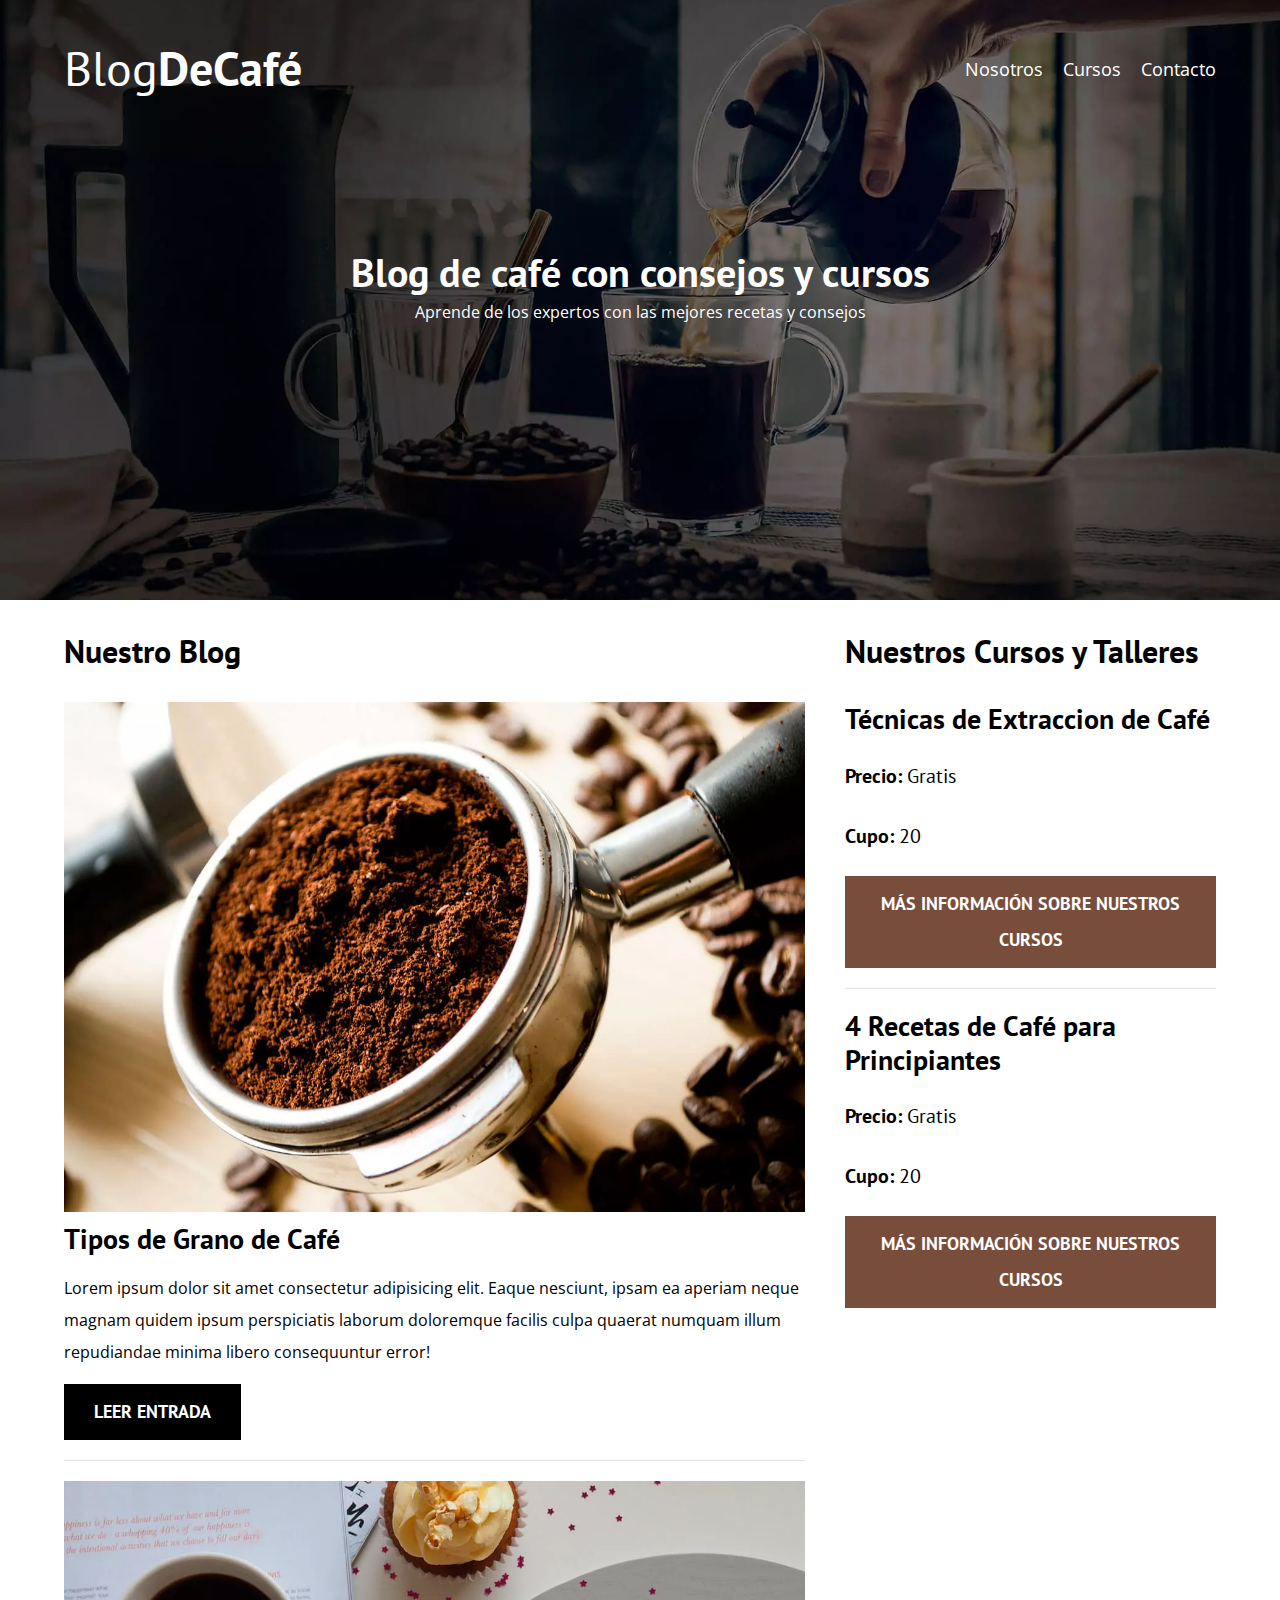
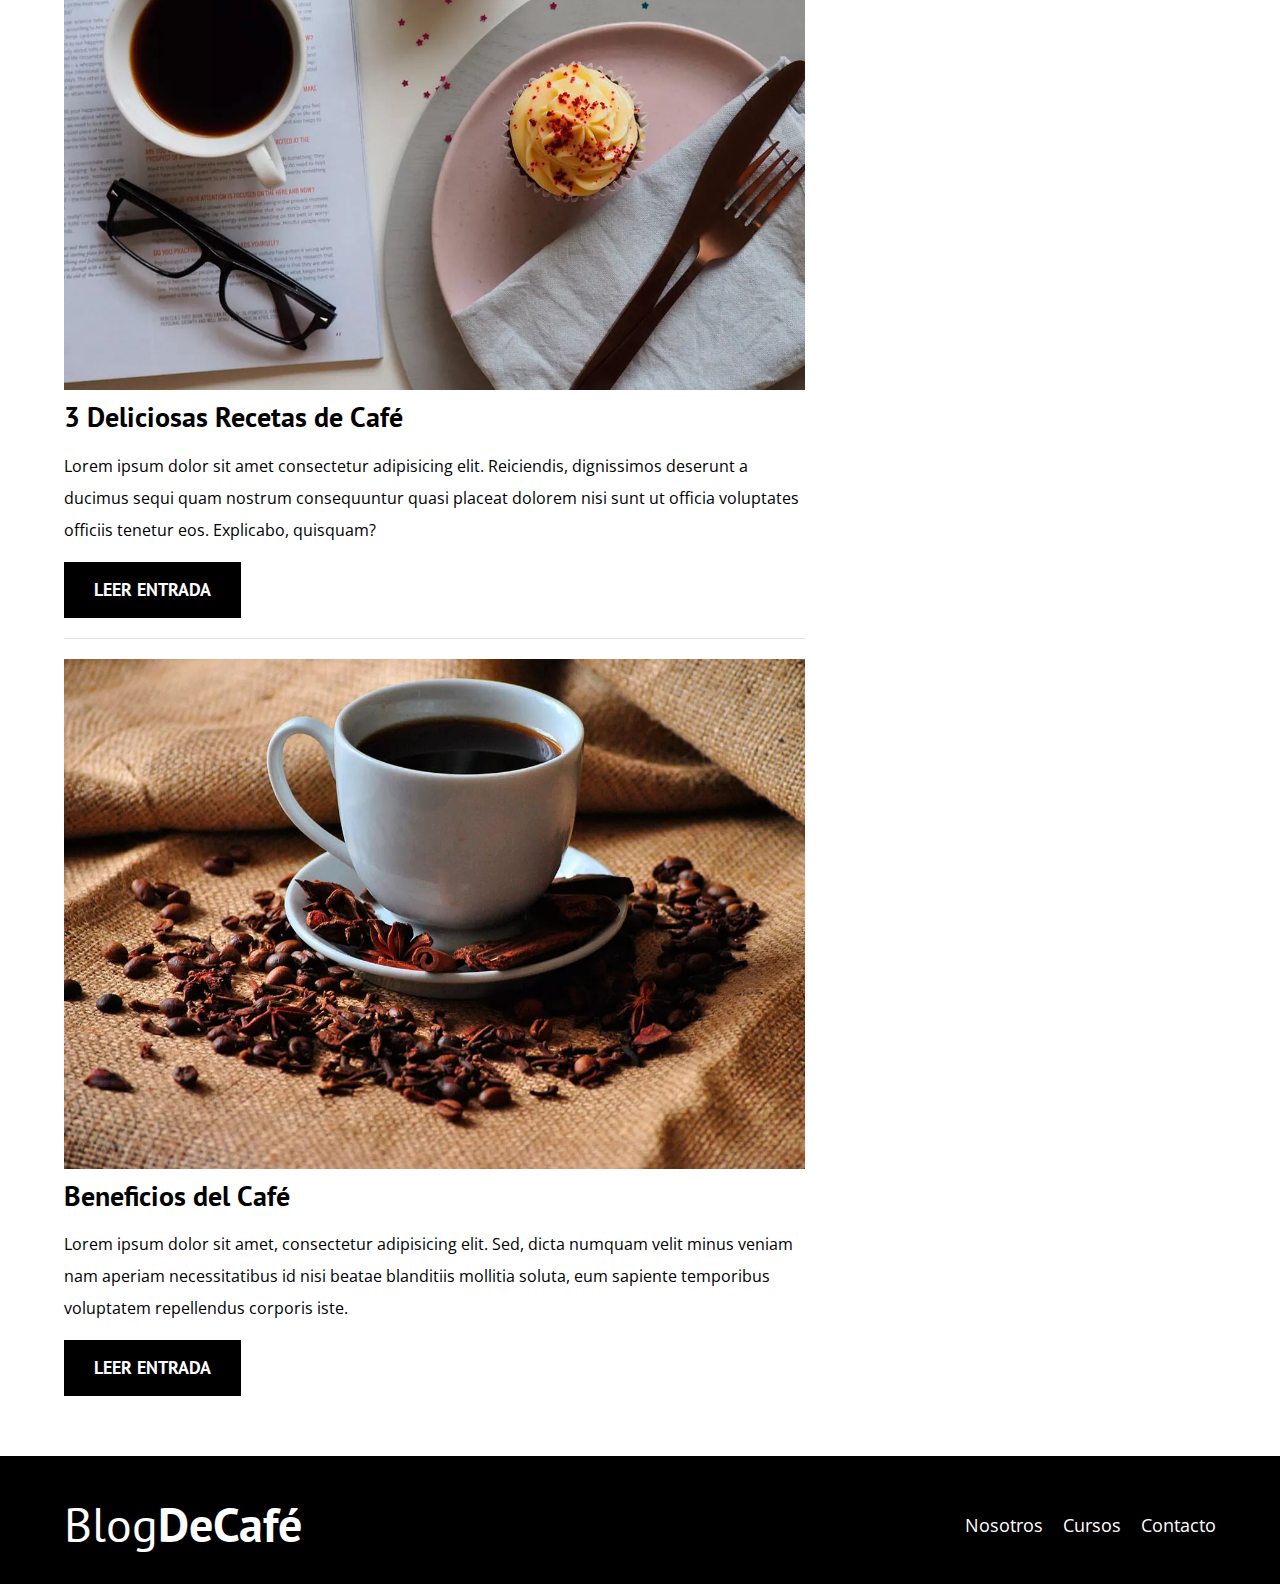
<file: index.html>
<!DOCTYPE html>
<html lang="en">

<head>
    <meta charset="UTF-8">
    <meta http-equiv="X-UA-Compatible" content="IE=edge">
    <meta name="viewport" content="width=device-width, initial-scale=1.0">
    <title>BlogDeCafé</title>
    <meta name="description" content="Página web de blog de café">
    <!-- Prefetch -->
    <link rel="prefetch" href="nosotros.html" as="document">

    <!-- Preload -->
    <link rel="preload" href="css/normalize.css" as="style">
    <link rel="stylesheet" href="css/normalize.css">

    <link rel="preload" href="https://fonts.googleapis.com/css2?family=Open+Sans&family=PT+Sans:wght@400;700&display=swap" crossorigin="crossorigin" as="font">
    <link href="https://fonts.googleapis.com/css2?family=Open+Sans&family=PT+Sans:wght@400;700&display=swap" rel="stylesheet">

    <link rel="preload" href="css/style.css">
    <link rel="stylesheet" href="css/style.css">
</head>

<body>

    <header class="header">
        <div class="contenedor">
            <div class="barra">
                <a class="logo" href="index.html">
                    <h1 class="logo__nombre no-margin centrar-texto">Blog<span class="logo__bold">DeCafé</span></h1>
                </a>

                <nav class="navegacion">
                    <a href="nosotros.html" class="navegacion__enlace">Nosotros</a>
                    <a href="cursos.html" class="navegacion__enlace">Cursos</a>
                    <a href="contacto.html" class="navegacion__enlace">Contacto</a>
                </nav>
            </div>
        </div>
        <div class="header__texto">
            <h2 class="no-margin">Blog de café con consejos y cursos</h2>
            <p class="no-margin">Aprende de los expertos con las mejores recetas y consejos</p>
        </div>
    </header>

    <div class="contenedor contenido-principal">
        <main class="blog">
            <h3>Nuestro Blog</h3>

            <article class="entrada">
                <div class="entrada__imagen">
                    <picture>
                        <source loading="lazy" srcset="img/blog1.webp" type="image/webp">
                        <img loading="lazy" src="/img/blog1.jpg" alt="imagen blog">
                    </picture>
                </div>

                <div class="entrada__contenido">
                    <h4 class="no-margin">Tipos de Grano de Café</h4>
                    <p>Lorem ipsum dolor sit amet consectetur adipisicing elit. Eaque nesciunt, ipsam ea aperiam neque magnam quidem ipsum perspiciatis laborum doloremque facilis culpa quaerat numquam illum repudiandae minima libero consequuntur error!</p>

                    <a href="entrada.html" class="boton boton--primario">Leer entrada</a>
                </div>
            </article>

            <article class="entrada">
                <div class="entrada__imagen">
                    <picture>
                        <source loading="lazy" srcset="img/blog2.webp" type="image/webp">
                        <img loading="lazy" src="/img/blog2.jpg" alt="imagen blog">
                    </picture>
                </div>

                <div class="entrada__contenido">
                    <h4 class="no-margin">3 Deliciosas Recetas de Café</h4>
                    <p>Lorem ipsum dolor sit amet consectetur adipisicing elit. Reiciendis, dignissimos deserunt a ducimus sequi quam nostrum consequuntur quasi placeat dolorem nisi sunt ut officia voluptates officiis tenetur eos. Explicabo, quisquam?</p>

                    <a href="entrada.html" class="boton boton--primario">Leer entrada</a>
                </div>
            </article>

            <article class="entrada">
                <div class="entrada__imagen">
                    <picture>
                        <source loading="lazy" srcset="img/blog3.webp" type="image/webp">
                        <img loading="lazy" src="/img/blog3.jpg" alt="imagen blog">
                    </picture>
                </div>

                <div class="entrada__contenido">
                    <h4 class="no-margin">Beneficios del Café</h4>
                    <p>Lorem ipsum dolor sit amet, consectetur adipisicing elit. Sed, dicta numquam velit minus veniam nam aperiam necessitatibus id nisi beatae blanditiis mollitia soluta, eum sapiente temporibus voluptatem repellendus corporis iste.</p>

                    <a href="entrada.html" class="boton boton--primario">Leer entrada</a>
                </div>
            </article>
        </main>

        <aside class="sidebar">
            <h3>Nuestros Cursos y Talleres</h3>

            <ul class="cursos no-padding">
                <li class="widget-curso">
                    <h4 class="no-margin">Técnicas de Extraccion de Café</h4>
                    <p class="widget-curso__label">Precio: <span class="widget-curso__info">Gratis</span> </p>
                    <p class="widget-curso__label">Cupo: <span class="widget-curso__info">20</span> </p>
                    <a href="cursos.html" class="boton boton--secundario">Más Información Sobre Nuestros Cursos</a>
                </li>

                <li class="widget-curso">
                    <h4 class="no-margin">4 Recetas de Café para Principiantes</h4>
                    <p class="widget-curso__label">Precio: <span class="widget-curso__info">Gratis</span> </p>
                    <p class="widget-curso__label">Cupo: <span class="widget-curso__info">20</span> </p>
                    <a href="cursos.html" class="boton boton--secundario">Más Información Sobre Nuestros Cursos</a>
                </li>
            </ul>
        </aside>
    </div>

    <footer class="footer">
        <div class="contenedor">
            <div class="barra">
                <a class="logo" href="index.html">
                    <h1 class="logo__nombre no-margin centrar-texto">Blog<span class="logo__bold">DeCafé</span></h1>
                </a>

                <nav class="navegacion">
                    <a href="nosotros.html" class="navegacion__enlace">Nosotros</a>
                    <a href="cursos.html" class="navegacion__enlace">Cursos</a>
                    <a href="contacto.html" class="navegacion__enlace">Contacto</a>
                </nav>
            </div>
        </div>
    </footer>

    <script src="js/modernizr.js"></script>
</body>

</html>
</file>
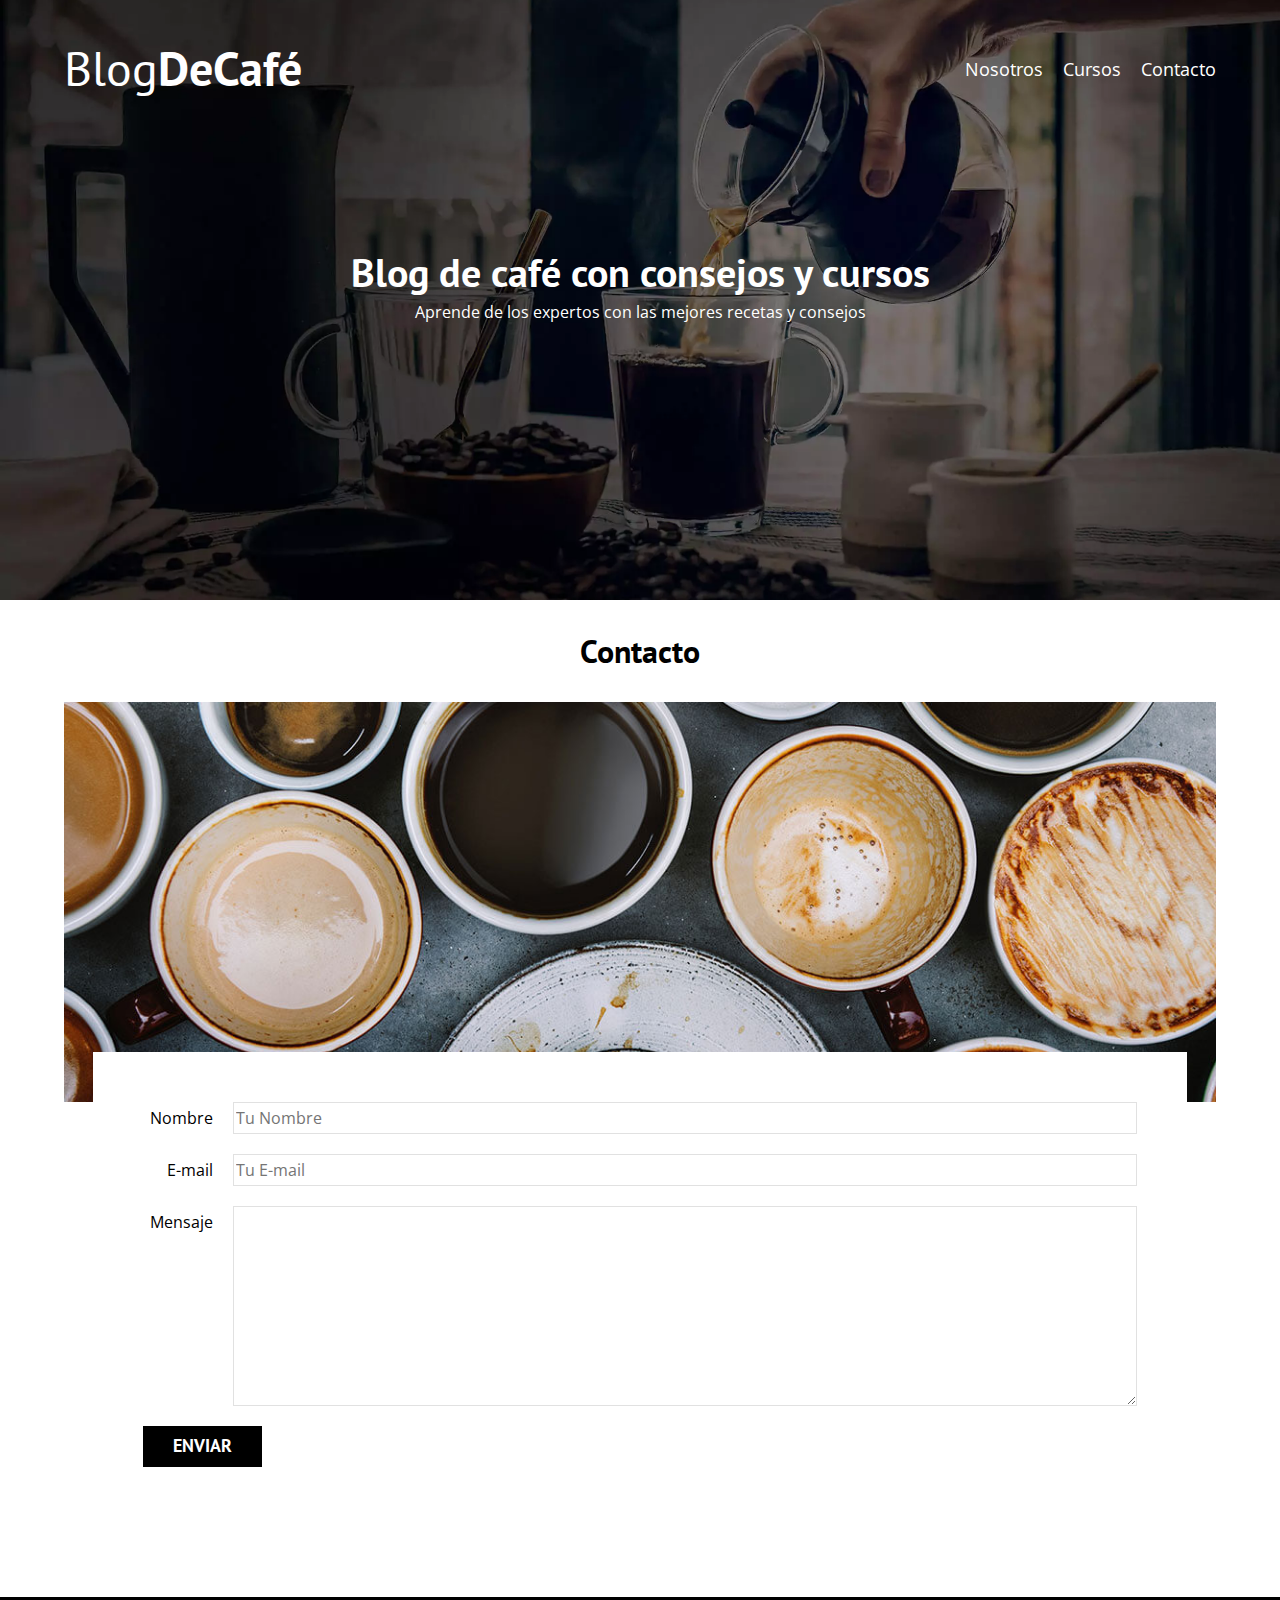
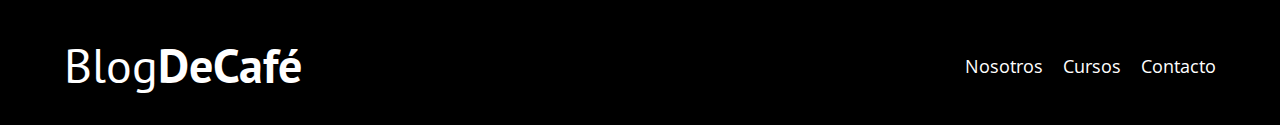
<file: contacto.html>
<!DOCTYPE html>
<html lang="en">

<head>
    <meta charset="UTF-8">
    <meta http-equiv="X-UA-Compatible" content="IE=edge">
    <meta name="viewport" content="width=device-width, initial-scale=1.0">
    <title>BlogDeCafé</title>
    <!--Preload-->

    <link rel="preload" href="css/normalize.css" as="style">
    <link rel="stylesheet" href="css/normalize.css">

    <link rel="preload" href="https://fonts.googleapis.com/css2?family=Open+Sans&family=PT+Sans:wght@400;700&display=swap" crossorigin="crossorigin" as="font">
    <link href="https://fonts.googleapis.com/css2?family=Open+Sans&family=PT+Sans:wght@400;700&display=swap" rel="stylesheet">

    <link rel="preload" href="css/style.css">
    <link rel="stylesheet" href="css/style.css">
</head>

<body>

    <header class="header">
        <div class="contenedor">
            <div class="barra">
                <a class="logo" href="index.html">
                    <h1 class="logo__nombre no-margin centrar-texto">Blog<span class="logo__bold">DeCafé</span></h1>
                </a>

                <nav class="navegacion">
                    <a href="nosotros.html" class="navegacion__enlace">Nosotros</a>
                    <a href="cursos.html" class="navegacion__enlace">Cursos</a>
                    <a href="contacto.html" class="navegacion__enlace">Contacto</a>
                </nav>
            </div>
        </div>
        <div class="header__texto">
            <h2 class="no-margin">Blog de café con consejos y cursos</h2>
            <p class="no-margin">Aprende de los expertos con las mejores recetas y consejos</p>
        </div>
    </header>

    <main class="contenedor">
        <h3 class="centrar-texto">Contacto</h3>

        <div class="contacto-bg"></div>

        <form class="formulario">
            <div class="campo">
                <label class="campo__label" for="nombre">Nombre</label>
                <input class="campo__field" type="text" placeholder="Tu Nombre" id="nombre">
            </div>
            <div class="campo">
                <label class="campo__label" for="email">E-mail</label>
                <input class="campo__field" type="email" placeholder="Tu E-mail" id="email">
            </div>
            <div class="campo">
                <label class="campo__label" for="mensaje">Mensaje</label>
                <textarea class="campo__field campo__field--textarea" id="mensaje"></textarea>
            </div>

            <div class="campo">
                <input type="submit" value="Enviar" class="boton boton--primario">
            </div>
        </form>
    </main>

    <footer class="footer">
        <div class="contenedor">
            <div class="barra">
                <a class="logo" href="index.html">
                    <h1 class="logo__nombre no-margin centrar-texto">Blog<span class="logo__bold">DeCafé</span></h1>
                </a>

                <nav class="navegacion">
                    <a href="nosotros.html" class="navegacion__enlace">Nosotros</a>
                    <a href="cursos.html" class="navegacion__enlace">Cursos</a>
                    <a href="contacto.html" class="navegacion__enlace">Contacto</a>
                </nav>
            </div>
        </div>
    </footer>

    <script src="js/modernizr.js"></script>
</body>

</html>
</file>
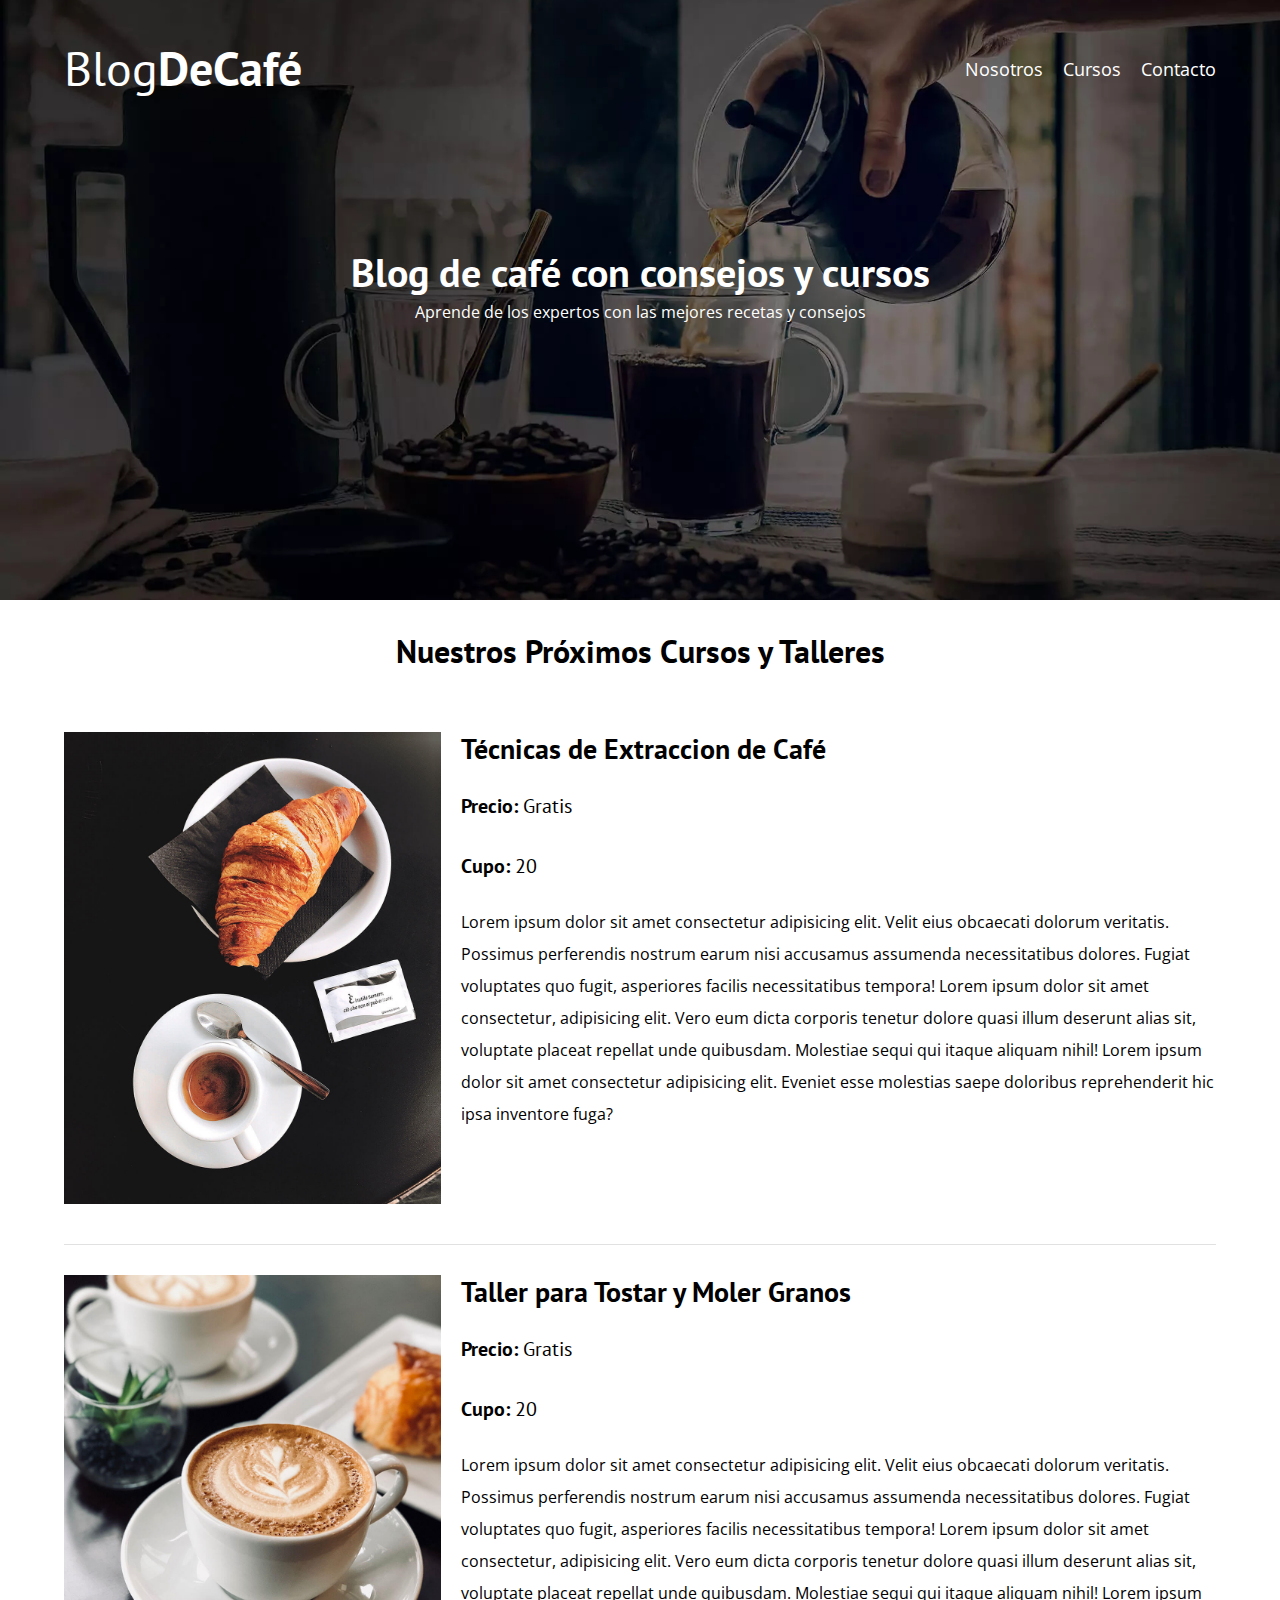
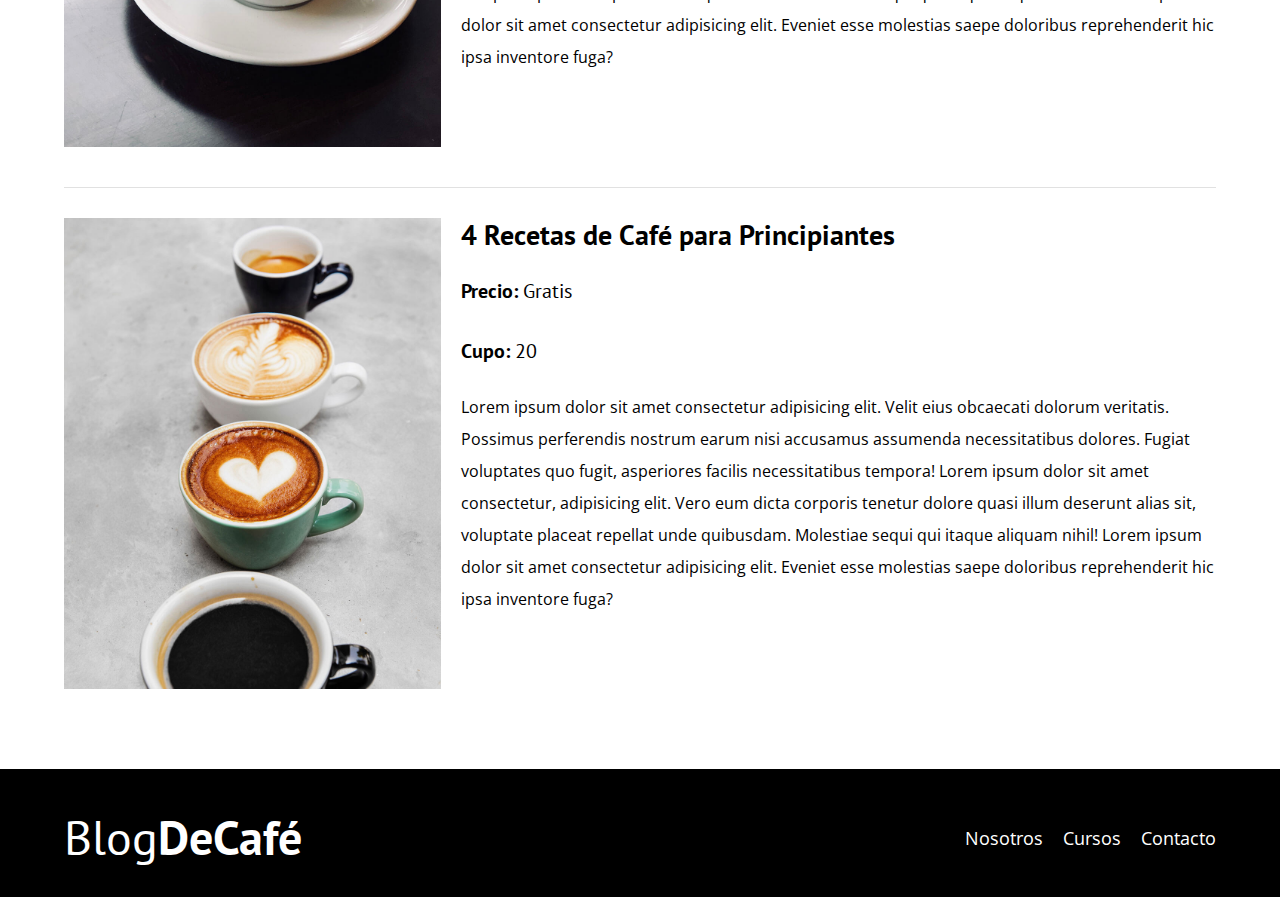
<file: cursos.html>
<!DOCTYPE html>
<html lang="en">

<head>
    <meta charset="UTF-8">
    <meta http-equiv="X-UA-Compatible" content="IE=edge">
    <meta name="viewport" content="width=device-width, initial-scale=1.0">
    <title>BlogDeCafé</title>
    <!--Preload-->

    <link rel="preload" href="css/normalize.css" as="style">
    <link rel="stylesheet" href="css/normalize.css">

    <link rel="preload" href="https://fonts.googleapis.com/css2?family=Open+Sans&family=PT+Sans:wght@400;700&display=swap" crossorigin="crossorigin" as="font">
    <link href="https://fonts.googleapis.com/css2?family=Open+Sans&family=PT+Sans:wght@400;700&display=swap" rel="stylesheet">

    <link rel="preload" href="css/style.css">
    <link rel="stylesheet" href="css/style.css">
</head>

<body>

    <header class="header">
        <div class="contenedor">
            <div class="barra">
                <a class="logo" href="index.html">
                    <h1 class="logo__nombre no-margin centrar-texto">Blog<span class="logo__bold">DeCafé</span></h1>
                </a>

                <nav class="navegacion">
                    <a href="nosotros.html" class="navegacion__enlace">Nosotros</a>
                    <a href="cursos.html" class="navegacion__enlace">Cursos</a>
                    <a href="contacto.html" class="navegacion__enlace">Contacto</a>
                </nav>
            </div>
        </div>
        <div class="header__texto">
            <h2 class="no-margin">Blog de café con consejos y cursos</h2>
            <p class="no-margin">Aprende de los expertos con las mejores recetas y consejos</p>
        </div>
    </header>

    <main class="contenedor">

        <h3 class="centrar-texto">Nuestros Próximos Cursos y Talleres</h3>

        <div class="curso">
            <div class="curso__imagen">
                <img loading="lazy" src="img/curso1.jpg" alt="imagen del curso">
            </div>

            <div class="curso__informacion">
                <h4 class="no-margin">Técnicas de Extraccion de Café</h4>
                <p class="curso__label">Precio: <span class="curso__info">Gratis</span> </p>
                <p class="curso__label">Cupo: <span class="curso__info">20</span> </p>
                <p class="curso__descripcion">
                    Lorem ipsum dolor sit amet consectetur adipisicing elit. Velit eius obcaecati dolorum veritatis. Possimus perferendis nostrum earum nisi accusamus assumenda necessitatibus dolores. Fugiat voluptates quo fugit, asperiores facilis necessitatibus tempora!
                    Lorem ipsum dolor sit amet consectetur, adipisicing elit. Vero eum dicta corporis tenetur dolore quasi illum deserunt alias sit, voluptate placeat repellat unde quibusdam. Molestiae sequi qui itaque aliquam nihil! Lorem ipsum dolor
                    sit amet consectetur adipisicing elit. Eveniet esse molestias saepe doloribus reprehenderit hic ipsa inventore fuga?
                </p>
            </div>
            <!--.curso__informacion-->
        </div>
        <!--.curso-->

        <div class="curso">
            <div class="curso__imagen">
                <img loading="lazy" src="img/curso2.jpg" alt="imagen del curso">
            </div>

            <div class="curso__informacion">
                <h4 class="no-margin">Taller para Tostar y Moler Granos</h4>
                <p class="curso__label">Precio: <span class="curso__info">Gratis</span> </p>
                <p class="curso__label">Cupo: <span class="curso__info">20</span> </p>
                <p class="curso__descripcion">
                    Lorem ipsum dolor sit amet consectetur adipisicing elit. Velit eius obcaecati dolorum veritatis. Possimus perferendis nostrum earum nisi accusamus assumenda necessitatibus dolores. Fugiat voluptates quo fugit, asperiores facilis necessitatibus tempora!
                    Lorem ipsum dolor sit amet consectetur, adipisicing elit. Vero eum dicta corporis tenetur dolore quasi illum deserunt alias sit, voluptate placeat repellat unde quibusdam. Molestiae sequi qui itaque aliquam nihil! Lorem ipsum dolor
                    sit amet consectetur adipisicing elit. Eveniet esse molestias saepe doloribus reprehenderit hic ipsa inventore fuga?
                </p>
            </div>
            <!--.curso__informacion-->
        </div>
        <!--.curso-->

        <div class="curso">
            <div class="curso__imagen">
                <img loading="lazy" src="img/curso3.jpg" alt="imagen del curso">
            </div>

            <div class="curso__informacion">
                <h4 class="no-margin">4 Recetas de Café para Principiantes</h4>
                <p class="curso__label">Precio: <span class="curso__info">Gratis</span> </p>
                <p class="curso__label">Cupo: <span class="curso__info">20</span> </p>
                <p class="curso__descripcion">
                    Lorem ipsum dolor sit amet consectetur adipisicing elit. Velit eius obcaecati dolorum veritatis. Possimus perferendis nostrum earum nisi accusamus assumenda necessitatibus dolores. Fugiat voluptates quo fugit, asperiores facilis necessitatibus tempora!
                    Lorem ipsum dolor sit amet consectetur, adipisicing elit. Vero eum dicta corporis tenetur dolore quasi illum deserunt alias sit, voluptate placeat repellat unde quibusdam. Molestiae sequi qui itaque aliquam nihil! Lorem ipsum dolor
                    sit amet consectetur adipisicing elit. Eveniet esse molestias saepe doloribus reprehenderit hic ipsa inventore fuga?
                </p>
            </div>
            <!--.curso__informacion-->
        </div>
        <!--.curso-->

    </main>

    <footer class="footer">
        <div class="contenedor">
            <div class="barra">
                <a class="logo" href="index.html">
                    <h1 class="logo__nombre no-margin centrar-texto">Blog<span class="logo__bold">DeCafé</span></h1>
                </a>

                <nav class="navegacion">
                    <a href="nosotros.html" class="navegacion__enlace">Nosotros</a>
                    <a href="cursos.html" class="navegacion__enlace">Cursos</a>
                    <a href="contacto.html" class="navegacion__enlace">Contacto</a>
                </nav>
            </div>
        </div>
    </footer>

    <script src="js/modernizr.js"></script>
</body>

</html>
</file>
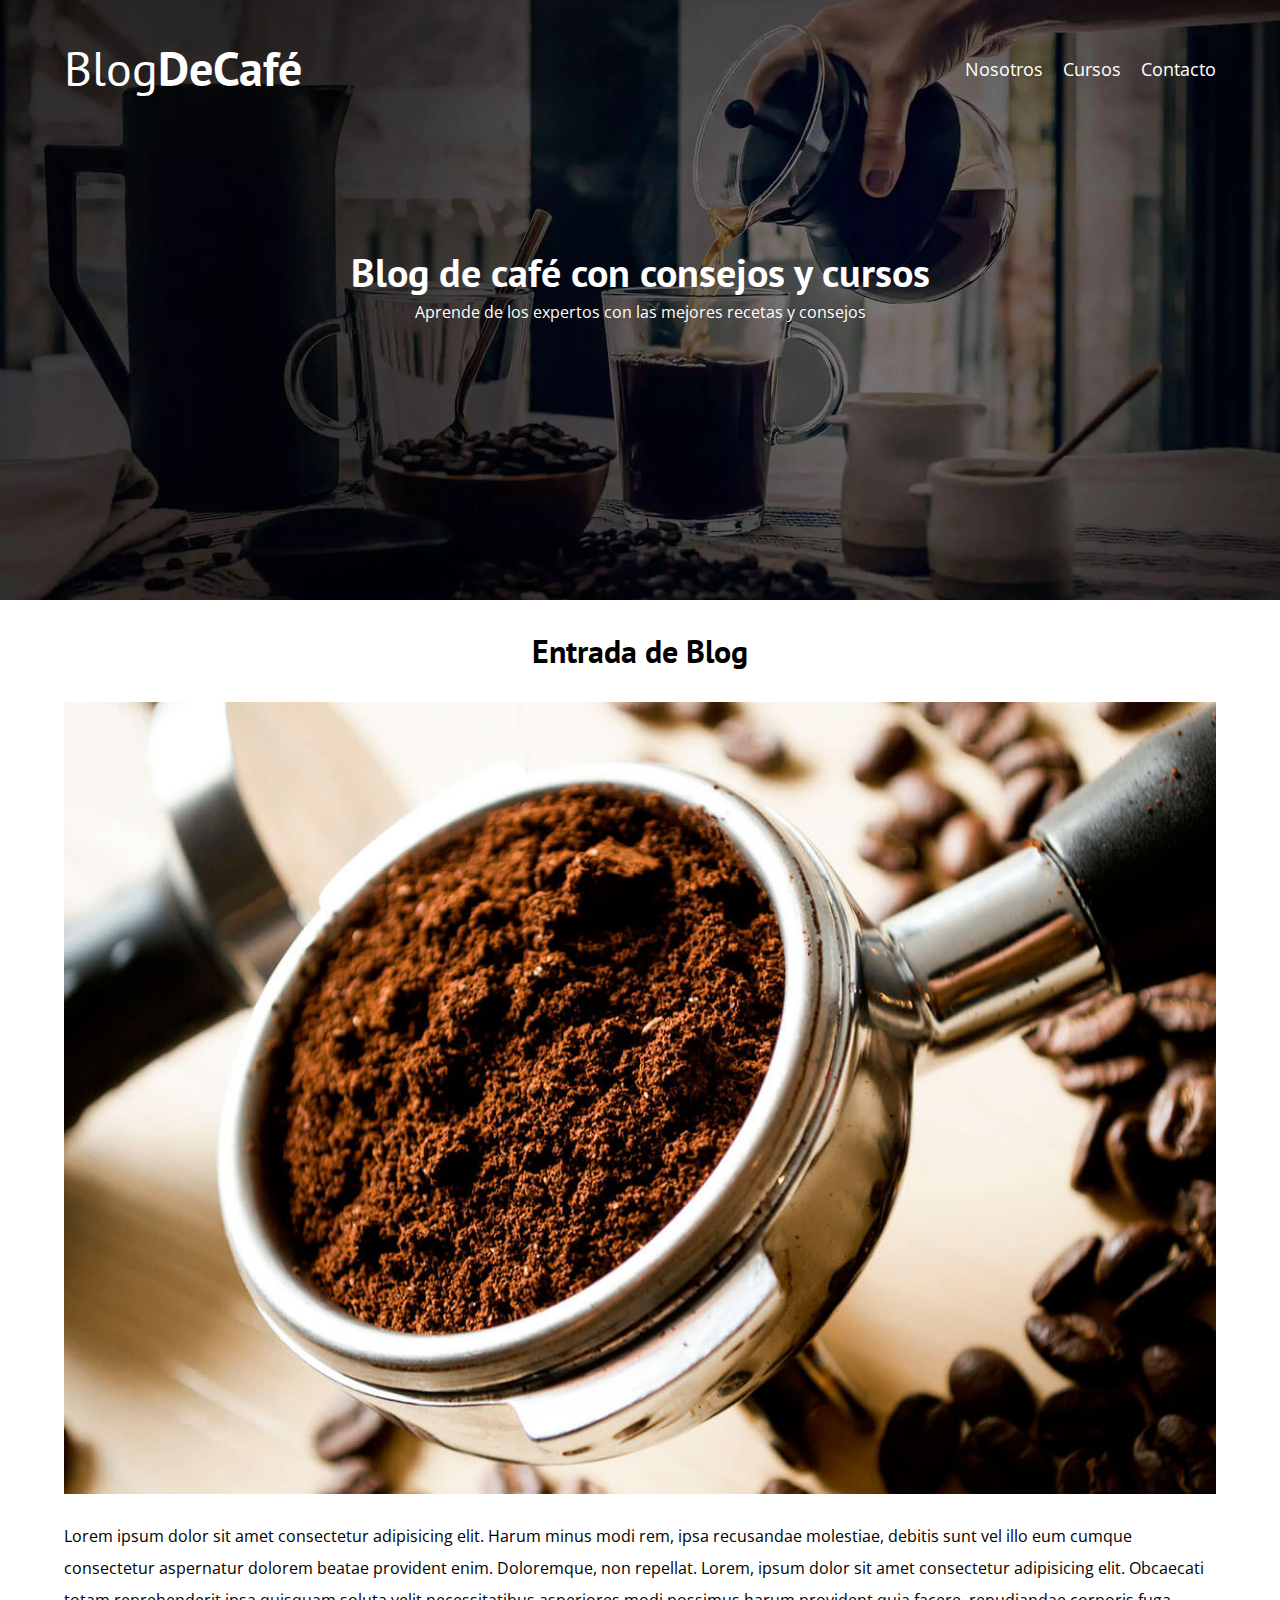
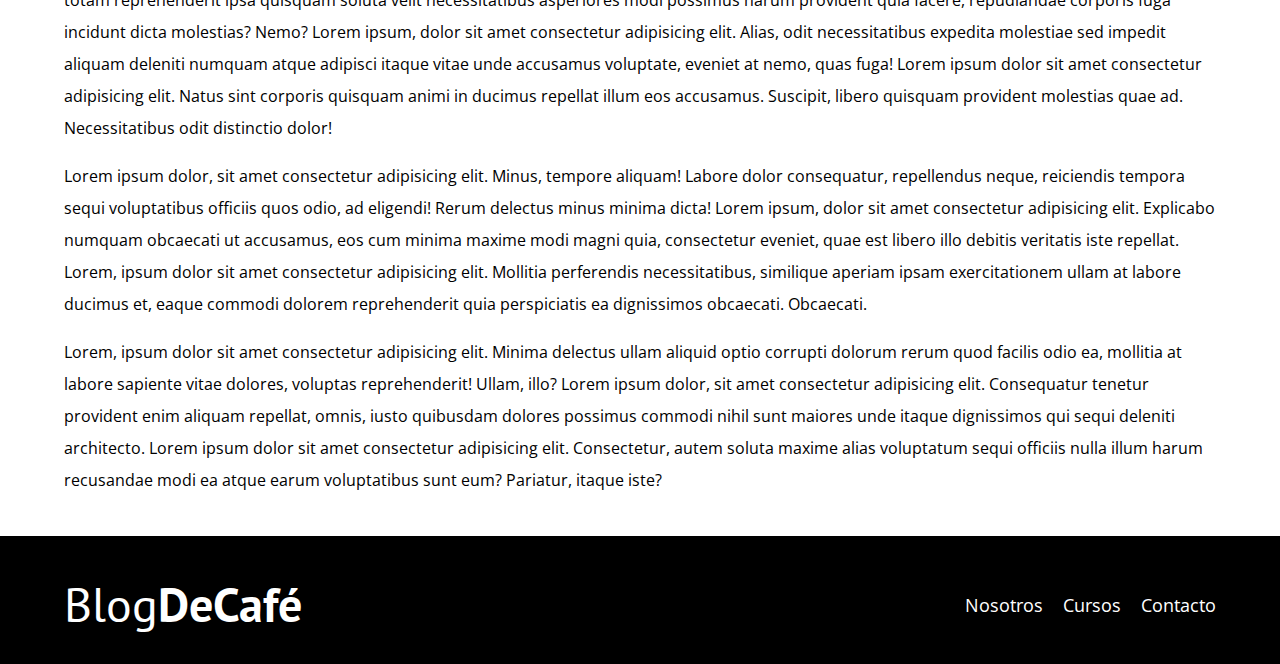
<file: entrada.html>
<!DOCTYPE html>
<html lang="en">

<head>
    <meta charset="UTF-8">
    <meta http-equiv="X-UA-Compatible" content="IE=edge">
    <meta name="viewport" content="width=device-width, initial-scale=1.0">
    <title>BlogDeCafé</title>
    <!--Preload-->

    <link rel="preload" href="css/normalize.css" as="style">
    <link rel="stylesheet" href="css/normalize.css">

    <link rel="preload" href="https://fonts.googleapis.com/css2?family=Open+Sans&family=PT+Sans:wght@400;700&display=swap" crossorigin="crossorigin" as="font">
    <link href="https://fonts.googleapis.com/css2?family=Open+Sans&family=PT+Sans:wght@400;700&display=swap" rel="stylesheet">

    <link rel="preload" href="css/style.css">
    <link rel="stylesheet" href="css/style.css">
</head>

<body>

    <header class="header">
        <div class="contenedor">
            <div class="barra">
                <a class="logo" href="index.html">
                    <h1 class="logo__nombre no-margin centrar-texto">Blog<span class="logo__bold">DeCafé</span></h1>
                </a>

                <nav class="navegacion">
                    <a href="nosotros.html" class="navegacion__enlace">Nosotros</a>
                    <a href="cursos.html" class="navegacion__enlace">Cursos</a>
                    <a href="contacto.html" class="navegacion__enlace">Contacto</a>
                </nav>
            </div>
        </div>
        <div class="header__texto">
            <h2 class="no-margin">Blog de café con consejos y cursos</h2>
            <p class="no-margin">Aprende de los expertos con las mejores recetas y consejos</p>
        </div>
    </header>

    <main class="contenedor">
        <h3 class="centrar-texto">Entrada de Blog</h3>

        <img src="img/blog1.jpg" alt="">

        <p>Lorem ipsum dolor sit amet consectetur adipisicing elit. Harum minus modi rem, ipsa recusandae molestiae, debitis sunt vel illo eum cumque consectetur aspernatur dolorem beatae provident enim. Doloremque, non repellat. Lorem, ipsum dolor sit amet
            consectetur adipisicing elit. Obcaecati totam reprehenderit ipsa quisquam soluta velit necessitatibus asperiores modi possimus harum provident quia facere, repudiandae corporis fuga incidunt dicta molestias? Nemo? Lorem ipsum, dolor sit amet
            consectetur adipisicing elit. Alias, odit necessitatibus expedita molestiae sed impedit aliquam deleniti numquam atque adipisci itaque vitae unde accusamus voluptate, eveniet at nemo, quas fuga! Lorem ipsum dolor sit amet consectetur adipisicing
            elit. Natus sint corporis quisquam animi in ducimus repellat illum eos accusamus. Suscipit, libero quisquam provident molestias quae ad. Necessitatibus odit distinctio dolor!</p>
        <p>Lorem ipsum dolor, sit amet consectetur adipisicing elit. Minus, tempore aliquam! Labore dolor consequatur, repellendus neque, reiciendis tempora sequi voluptatibus officiis quos odio, ad eligendi! Rerum delectus minus minima dicta! Lorem ipsum,
            dolor sit amet consectetur adipisicing elit. Explicabo numquam obcaecati ut accusamus, eos cum minima maxime modi magni quia, consectetur eveniet, quae est libero illo debitis veritatis iste repellat. Lorem, ipsum dolor sit amet consectetur
            adipisicing elit. Mollitia perferendis necessitatibus, similique aperiam ipsam exercitationem ullam at labore ducimus et, eaque commodi dolorem reprehenderit quia perspiciatis ea dignissimos obcaecati. Obcaecati.</p>
        <p>Lorem, ipsum dolor sit amet consectetur adipisicing elit. Minima delectus ullam aliquid optio corrupti dolorum rerum quod facilis odio ea, mollitia at labore sapiente vitae dolores, voluptas reprehenderit! Ullam, illo? Lorem ipsum dolor, sit amet
            consectetur adipisicing elit. Consequatur tenetur provident enim aliquam repellat, omnis, iusto quibusdam dolores possimus commodi nihil sunt maiores unde itaque dignissimos qui sequi deleniti architecto. Lorem ipsum dolor sit amet consectetur
            adipisicing elit. Consectetur, autem soluta maxime alias voluptatum sequi officiis nulla illum harum recusandae modi ea atque earum voluptatibus sunt eum? Pariatur, itaque iste?
        </p>
    </main>

    <footer class="footer">
        <div class="contenedor">
            <div class="barra">
                <a class="logo" href="index.html">
                    <h1 class="logo__nombre no-margin centrar-texto">Blog<span class="logo__bold">DeCafé</span></h1>
                </a>

                <nav class="navegacion">
                    <a href="nosotros.html" class="navegacion__enlace">Nosotros</a>
                    <a href="cursos.html" class="navegacion__enlace">Cursos</a>
                    <a href="contacto.html" class="navegacion__enlace">Contacto</a>
                </nav>
            </div>
        </div>
    </footer>

    <script src="js/modernizr.js"></script>
</body>

</html>
</file>
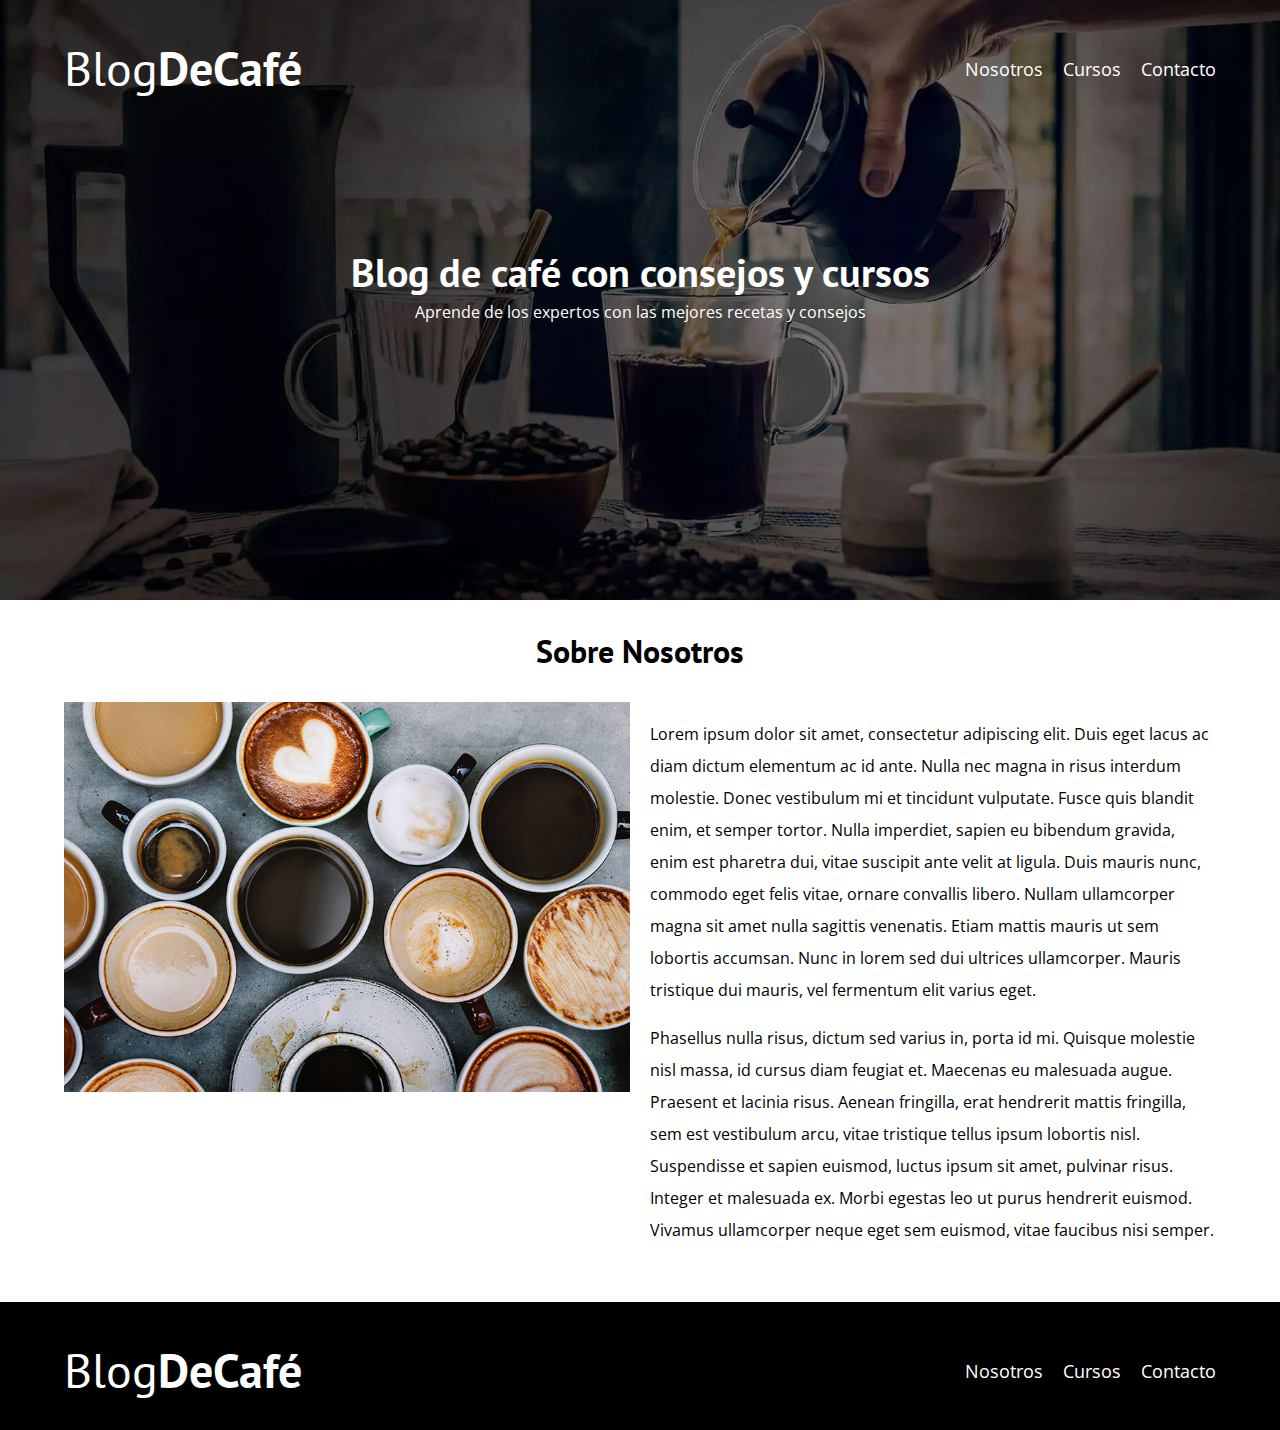
<file: nosotros.html>
<!DOCTYPE html>
<html lang="en">

<head>
    <meta charset="UTF-8">
    <meta http-equiv="X-UA-Compatible" content="IE=edge">
    <meta name="viewport" content="width=device-width, initial-scale=1.0">
    <title>BlogDeCafé</title>
    <!--Preload-->

    <link rel="preload" href="css/normalize.css" as="style">
    <link rel="stylesheet" href="css/normalize.css">

    <link rel="preload" href="https://fonts.googleapis.com/css2?family=Open+Sans&family=PT+Sans:wght@400;700&display=swap" crossorigin="crossorigin" as="font">
    <link href="https://fonts.googleapis.com/css2?family=Open+Sans&family=PT+Sans:wght@400;700&display=swap" rel="stylesheet">

    <link rel="preload" href="css/style.css">
    <link rel="stylesheet" href="css/style.css">
</head>

<body>

    <header class="header">
        <div class="contenedor">
            <div class="barra">
                <a class="logo" href="index.html">
                    <h1 class="logo__nombre no-margin centrar-texto">Blog<span class="logo__bold">DeCafé</span></h1>
                </a>

                <nav class="navegacion">
                    <a href="nosotros.html" class="navegacion__enlace">Nosotros</a>
                    <a href="cursos.html" class="navegacion__enlace">Cursos</a>
                    <a href="contacto.html" class="navegacion__enlace">Contacto</a>
                </nav>
            </div>
        </div>
        <div class="header__texto">
            <h2 class="no-margin">Blog de café con consejos y cursos</h2>
            <p class="no-margin">Aprende de los expertos con las mejores recetas y consejos</p>
        </div>
    </header>

    <main class="contenedor">
        <h3 class="centrar-texto">Sobre Nosotros</h3>

        <div class="sobre-nosotros">
            <div class="sobre--nosotros__imagen">
                <img src="img/nosotros.jpg" alt="imagen nosotros">
            </div>

            <div class="sobre-nosotros__texto">
                <p>Lorem ipsum dolor sit amet, consectetur adipiscing elit. Duis eget lacus ac diam dictum elementum ac id ante. Nulla nec magna in risus interdum molestie. Donec vestibulum mi et tincidunt vulputate. Fusce quis blandit enim, et semper tortor.
                    Nulla imperdiet, sapien eu bibendum gravida, enim est pharetra dui, vitae suscipit ante velit at ligula. Duis mauris nunc, commodo eget felis vitae, ornare convallis libero. Nullam ullamcorper magna sit amet nulla sagittis venenatis.
                    Etiam mattis mauris ut sem lobortis accumsan. Nunc in lorem sed dui ultrices ullamcorper. Mauris tristique dui mauris, vel fermentum elit varius eget.</p>
                <p>Phasellus nulla risus, dictum sed varius in, porta id mi. Quisque molestie nisl massa, id cursus diam feugiat et. Maecenas eu malesuada augue. Praesent et lacinia risus. Aenean fringilla, erat hendrerit mattis fringilla, sem est vestibulum
                    arcu, vitae tristique tellus ipsum lobortis nisl. Suspendisse et sapien euismod, luctus ipsum sit amet, pulvinar risus. Integer et malesuada ex. Morbi egestas leo ut purus hendrerit euismod. Vivamus ullamcorper neque eget sem euismod,
                    vitae faucibus nisi semper.</p>
            </div>
        </div>
    </main>

    <footer class="footer">
        <div class="contenedor">
            <div class="barra">
                <a class="logo" href="index.html">
                    <h1 class="logo__nombre no-margin centrar-texto">Blog<span class="logo__bold">DeCafé</span></h1>
                </a>

                <nav class="navegacion">
                    <a href="nosotros.html" class="navegacion__enlace">Nosotros</a>
                    <a href="cursos.html" class="navegacion__enlace">Cursos</a>
                    <a href="contacto.html" class="navegacion__enlace">Contacto</a>
                </nav>
            </div>
        </div>
    </footer>

    <script src="js/modernizr.js"></script>
</body>

</html>
</file>
<file: css/style.css>
:root {
    --fuenteHeading: 'PT Sans', sans-serif;
    --fuenteParrafos: 'Open Sans', sans-serif;
    --primario: #784d3c;
    --gris: #e1e1e1;
    --blanco: #ffffff;
    --nregro: #000000;
}

html {
    box-sizing: border-box;
    /* 1 rem = 10px */
    font-size: 62.5%;
}

*,
*:before,
*:after {
    box-sizing: inherit;
}

body {
    font-family: var(--fuenteParrafos);
    font-size: 1.6rem;
    line-height: 2;
}


/* Globales */

.contenedor {
    /* max-width: 120rem;
    width: 90%; */
    width: min(90%, 120rem);
    margin: 0 auto;
}

a {
    text-decoration: none;
}

h1,
h2,
h3,
h4 {
    font-family: var(--fuenteHeading);
    line-height: 1.2;
}

h1 {
    font-size: 4.8rem;
}

h2 {
    font-size: 4rem;
}

h3 {
    font-size: 3.2rem;
}

h4 {
    font-size: 2.8rem;
}

img {
    max-width: 100%;
}


/* Utilidades */

.no-margin {
    margin: 0;
}

.no-padding {
    padding: 0;
}

.centrar-texto {
    text-align: center;
}


/* Header */

.webp .header {
    background-image: url(../img/banner.webp);
}

.no-webp .header {
    background-image: url(../img/banner.jpg);
}

.header {
    background-image: url(../img/banner.jpg);
    height: 60rem;
    background-size: cover;
    background-repeat: no-repeat;
    background-position: center center;
}

.header__texto {
    text-align: center;
    color: var(--blanco);
    margin-top: 5rem;
}

@media (min-width: 768px) {
    .header__texto {
        margin-top: 15rem;
    }
}

.barra {
    padding-top: 4rem;
}

@media (min-width: 768px) {
    .barra {
        display: flex;
        justify-content: space-between;
        align-items: center;
    }
}

.logo {
    color: var(--blanco);
}

.logo__nombre {
    font-weight: normal;
}

.logo__bold {
    font-weight: 700;
}

.navegacion__enlace {
    display: block;
    text-align: center;
    font-size: 1.8rem;
    color: var(--blanco);
}

@media (min-width: 768px) {
    .navegacion {
        display: flex;
        gap: 2rem;
    }
}

@media (min-width: 768px) {
    .contenido-principal {
        display: grid;
        grid-template-columns: 2fr 1fr;
        column-gap: 4rem;
    }
}

.entrada {
    border-bottom: 1px solid var(--gris);
    margin-bottom: 2rem;
}

.entrada:last-of-type {
    border: none;
    margin-bottom: 0;
}

.boton {
    display: block;
    font-family: var(--fuenteHeading);
    color: var(--blanco);
    text-align: center;
    padding: 1rem 3rem;
    font-size: 1.8rem;
    text-transform: uppercase;
    font-weight: 700;
    margin-bottom: 2rem;
    border: none;
}

@media (min-width: 768px) {
    .boton {
        display: inline-block;
    }
}

.boton:hover {
    cursor: pointer;
}

.boton--primario {
    background-color: var(--nregro);
}

.boton--secundario {
    background-color: var(--primario);
}

.cursos {
    list-style: none;
}

.widget-curso {
    border-bottom: 1px solid var(--gris);
    margin-bottom: 2rem;
}

.widget-curso:last-of-type {
    border: none;
    margin-bottom: 0;
}

.widget-curso__label,
.curso__label {
    font-family: var(--fuenteHeading);
    font-weight: 700;
}

.widget-curso__info,
.curso__info {
    font-weight: 400;
}

.widget-curso__label,
.widget-curso__info,
.curso__label,
.curso__info {
    font-size: 2rem;
}

.footer {
    background-color: var(--nregro);
    padding-bottom: 3rem;
    margin-top: 4rem;
}


/** Sobre Nosotros **/

@media (min-width: 768px) {
    .sobre-nosotros {
        display: grid;
        grid-template-columns: repeat(2, 1fr);
        column-gap: 2rem;
    }
}


/** Cursos **/

.curso {
    padding: 3rem 0;
    border-bottom: 1px solid var(--gris);
}

@media (min-width: 768px) {
    .curso {
        display: grid;
        grid-template-columns: 1fr 2fr;
        column-gap: 2rem;
    }
}

.curso:last-of-type {
    border: none;
}


/** Contacto **/

.contacto-bg {
    background-image: url(../img/contacto.jpg);
    height: 40rem;
    background-size: cover;
    background-repeat: no-repeat;
}

.formulario {
    background-color: var(--blanco);
    margin: -5rem auto 0 auto;
    width: 95%;
    padding: 5rem;
}

.campo {
    display: flex;
    margin-bottom: 2rem;
}

.campo__label {
    flex: 0 0 9rem;
    text-align: right;
    padding-right: 2rem;
}

.campo__field {
    flex: 1;
    border: 1px solid var(--gris);
}

.campo__field--textarea {
    height: 20rem;
}
</file>
